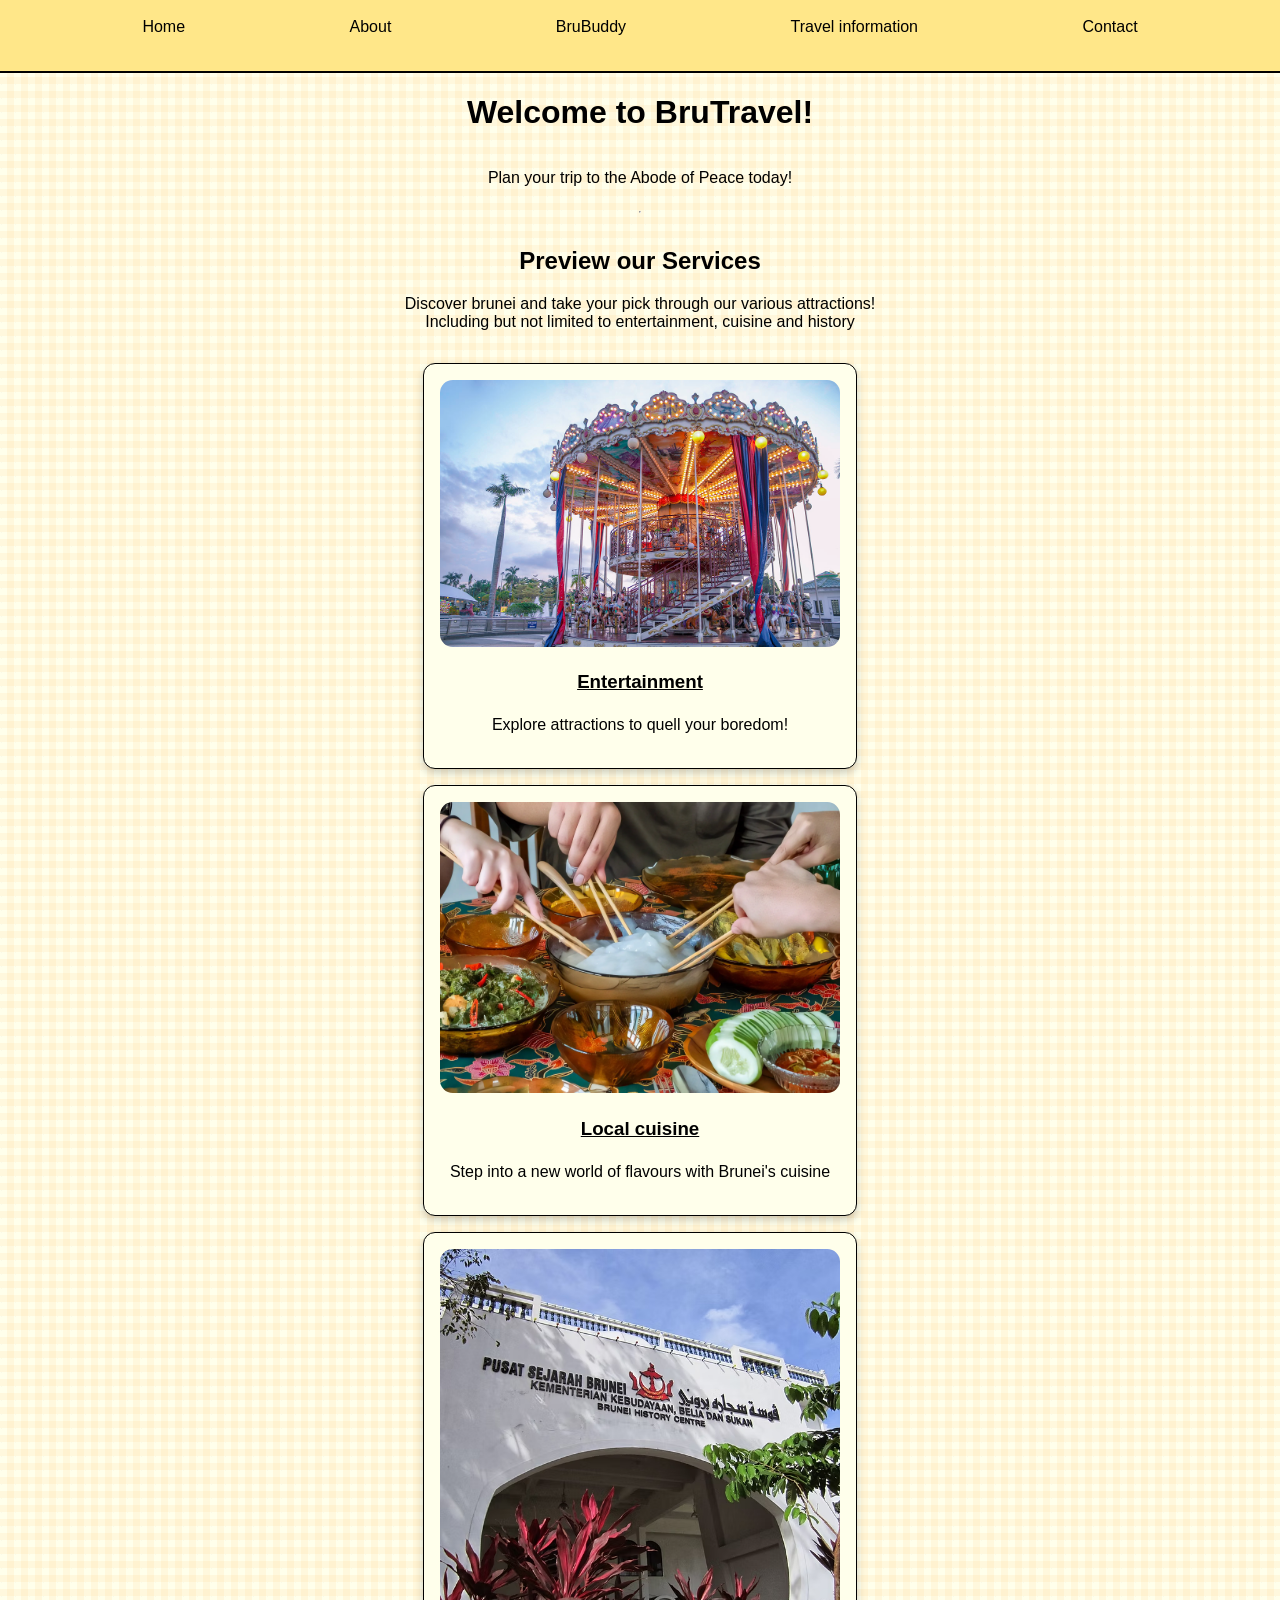
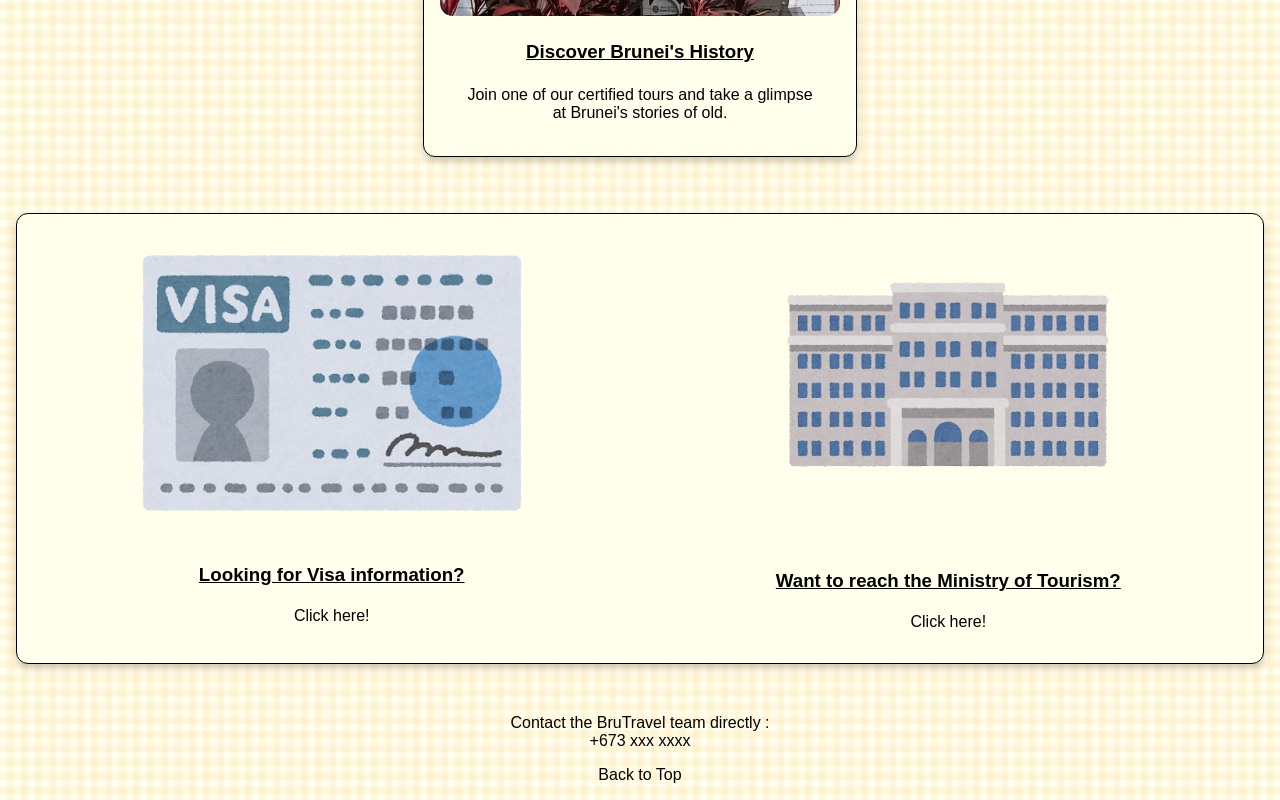
<file: index.html>
<!DOCTYPE html>
<html lang="en">
<head>
    <meta charset="UTF-8">
    <meta name="viewport" content="width=device-width, initial-scale=1.0">
    <link rel="stylesheet" href="styles.css">
    
    <link rel="icon" type="image/png" href="simpor.png" alt="Simpor icon" sizes="32x32">
    <title>Home</title>
</head>
<body>   
    <header>
        <div class="up"> 
            <nav>
                <ul>
                    <li><a href="index.html" id="Home">Home</a></li>
                    <li><a href="about.html" id="About">About</a></li>
                    <li><a href="brubud.html" id="BruBud">BruBuddy</a></li>
                    <li><a href="travinfo.html" id="Travinfo">Travel information</a></li>
                    <li><a href="contact.html" id="Contact">Contact</a></li>
                </ul>
            </nav>
        </div>
    </header>
<!--main = EVERYTHING-->
    <main>
        <h1>Welcome to BruTravel!</h1>
            <p>Plan your trip to the Abode of Peace today!</p>
                <hr>
        <section class="container">
            <!--3 images in column-->
            <h2>Preview our Services</h2>
            <p>Discover brunei and take your pick through our various attractions!
                <br>Including but not limited to entertainment, cuisine and history</p>
        <div class="L2R">
            <div class="grid3col">
                <div class="card">
                    <img src="Jerudong-Park.jpeg" alt="Jerudong Park">
                        <h3>Entertainment</h3>
                        <p>Explore attractions to quell your boredom!</p>
                </div>
                <div class="card">
                    <img src="food-ambuyat.webp" alt="Ambuyat, Brunei local cuisine">
                    <h3>Local cuisine</h3>
                    <p>Step into a new world of flavours with Brunei's cuisine</p>
                </div>
                <div class="card">
                    <img src="BnHistoryCentre-exterior.avif" alt="Brunei History Centre">
                    <h3>Discover Brunei's History</h3>
                    <p>Join one of our certified tours and take a glimpse <br> at Brunei's stories of old.</p>
                </div>
            </div>
        </div>
        </section>
    </main>
<br>
    <!--division for visa and mnistry link-->
    <section class="minitrav">
        <div class="minivisa">
            <img src="travel_passport_visa.png" alt="clip art of a travel visa">
            <h3>Looking for Visa information?</h3>
            <p><a href="https://www.mfa.gov.bn/Pages/Visa-Information.aspx">
                Click here!</a></p>
        </div>
        <div class="miniministry">
            <img src="building_ministry.png" alt="clip art of a ministry building">
            <h3>Want to reach the Ministry of Tourism?</h3>
            <p><a href="mailto:info@tourism.gov.bn">
                Click here!</a></p>
        </div>
    </section>

    <footer>
        <br>
        <p>Contact the BruTravel team directly :
            <br>
            +673 xxx xxxx</p>
        <p><a href="#top" id="backtotop">Back to Top</a></p>
    </footer>
    <script src="script.js"></script>
</body>
</html>
</file>
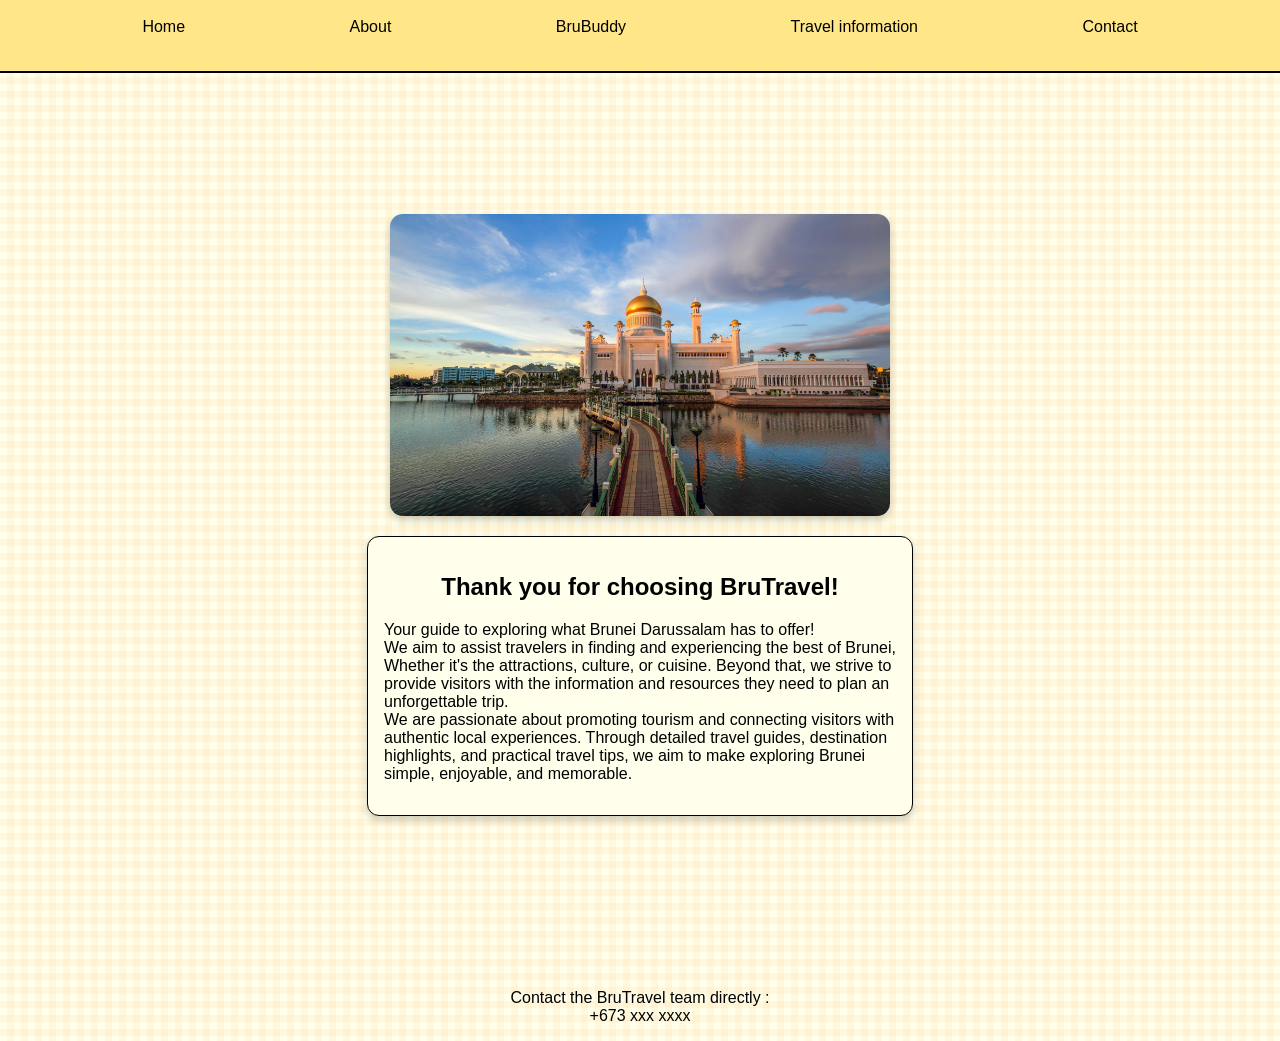
<file: about.html>
<!DOCTYPE html>
<html lang="en">
<head>
    <meta charset="UTF-8">
    <meta name="viewport" content="width=device-width, initial-scale=1.0">
    <link rel="stylesheet" href="styles.css">
    <link rel="icon" type="image/png" href="simpor.png" sizes="32x32">
    <title>About</title>
</head>
<body>
    <header>
        <div class="up">
            <nav>
                <ul>
                    <li><a href="index.html" id="Home">Home</a></li>
                    <li><a href="about.html" id="About">About</a></li>
                    <li><a href="brubud.html" id="BruBud">BruBuddy</a></li>
                    <li><a href="travinfo.html" id="Travinfo">Travel information</a></li>
                    <li><a href="contact.html" id="Contact">Contact</a></li>
                </ul>
            </nav>
        </div>
    </header>

<main>
    <div>
        <img class="soasimg" alt="Sultan Omar Ali Saifuddien Mosque, Bandar Seri Begawan" src="739d6d31-9486-4a32-9f67-ed9d92834383.jpg">
    </div>
<!--about box goes here-->
    <section class="aboutcard">
        <h2>Thank you for choosing BruTravel!</h2>
        <p>Your guide to exploring what Brunei Darussalam has to offer!
    <br>
        We aim to assist travelers in finding and experiencing the best of Brunei, Whether
        it's the attractions, culture, or cuisine. Beyond that, we strive to provide 
        visitors with the information and resources they need to plan an unforgettable trip.
    <br>            
       We are passionate about promoting tourism and connecting visitors with authentic 
        local experiences. Through detailed travel guides, destination highlights, and 
        practical travel tips, we aim to make exploring Brunei simple, enjoyable, and 
        memorable. 

        </p>
    </section>
</main>

    <footer>
        <p>Contact the BruTravel team directly :
            <br>
            +673 xxx xxxx
        </p>
    </footer>

<script src="script.js"></script>
</body>
</html>
</file>
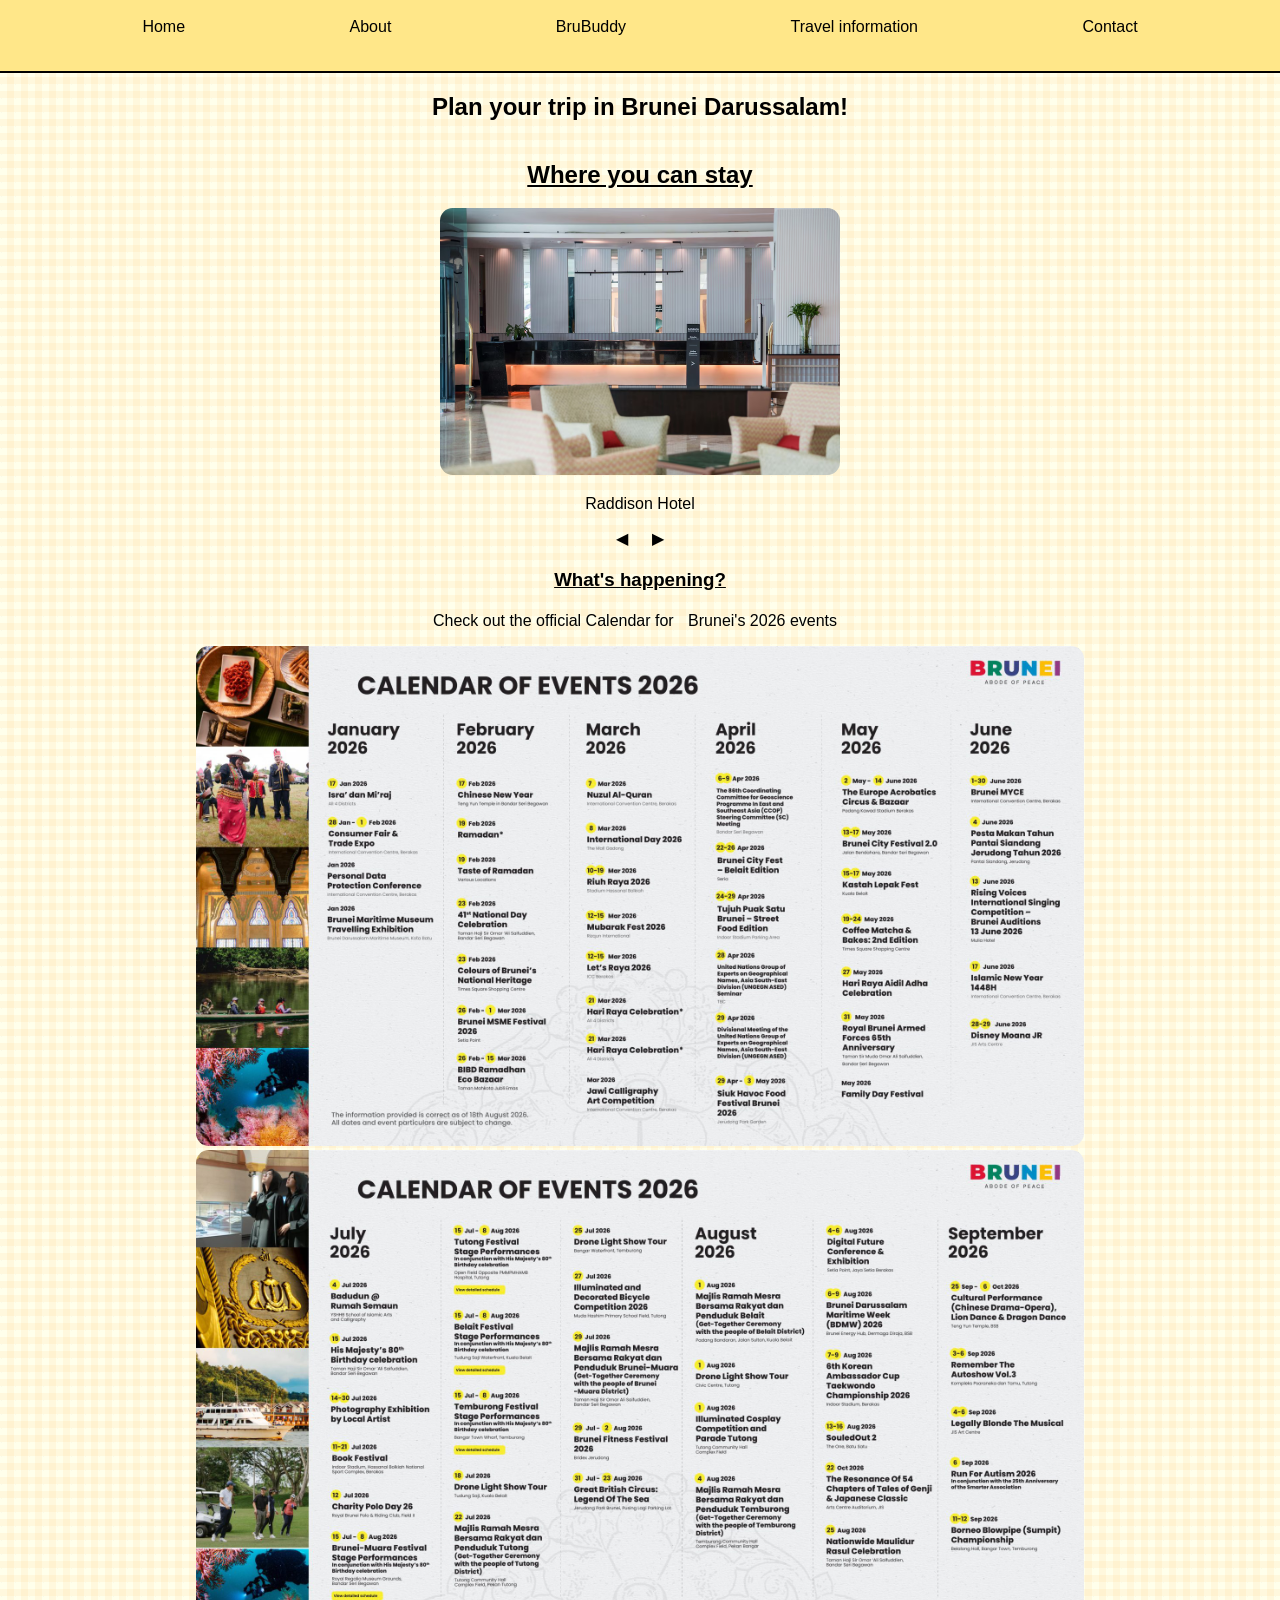
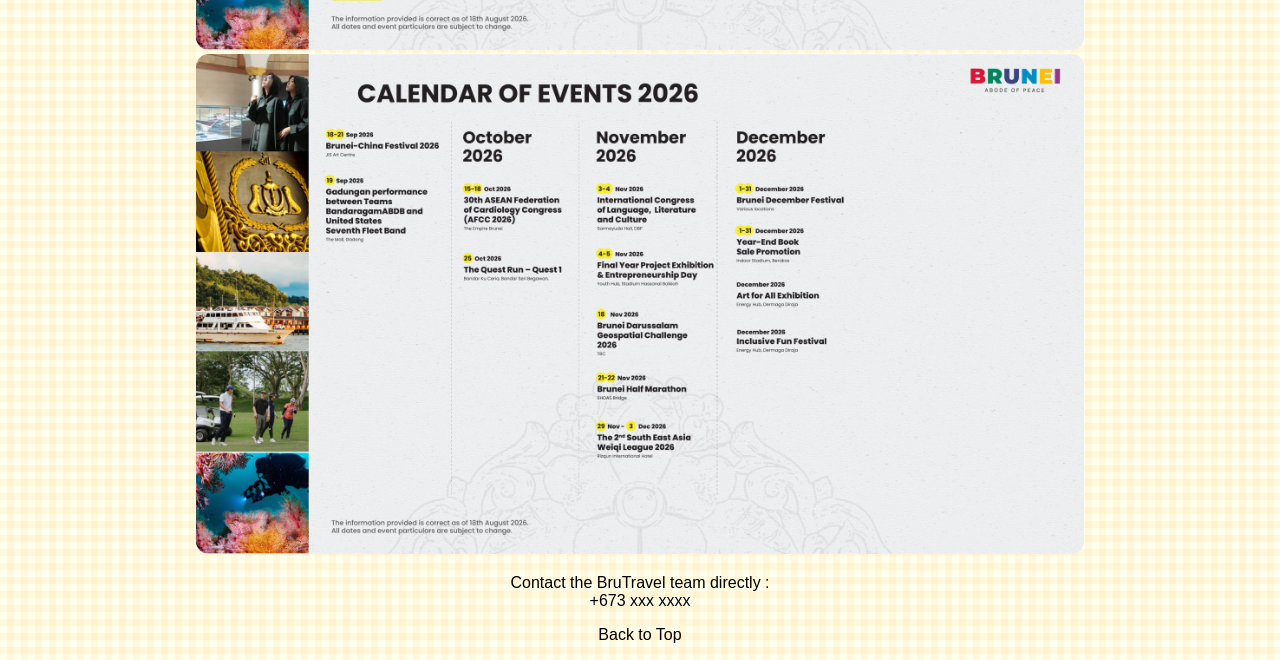
<file: brubud.html>
<!DOCTYPE html>
<html lang="en">
<head>
    <meta charset="UTF-8">
    <meta name="viewport" content="width=device-width, initial-scale=1.0">
    <link rel="stylesheet" href="styles.css">
    <link rel="icon" type="image/png" href="simpor.png" sizes="32x32">
    <title>BruBuddy!</title>
</head>
<body>
    <header>
        <div class="up">
            <nav>
                <ul>
                    <li><a href="index.html" id="Home">Home</a></li>
                    <li><a href="about.html" id="About">About</a></li>
                    <li><a href="brubud.html" id="BruBud">BruBuddy</a></li>
                    <li><a href="travinfo.html" id="Travinfo">Travel information</a></li>
                    <li><a href="contact.html" id="Contact">Contact</a></li>
                </ul>
            </nav>
        </div>
    </header>

<main>
    <h2>Plan your trip in Brunei Darussalam!</h2>
    
    <section class="accommodation"> 

        <h2>Where you can stay</h2>

            <div class="placecard">
                <img src="radissonlobby.avif" alt="Radisson Hotel Brunei lobby">
                <p><a href="https://www.radissonhotels.com/en-us/hotels/radisson-bandar-seri-begawan?facilitatorId=RHGSEM&cid=a%3Aps+b%3Aggl+c%3Aapac+i%3Adisplay+e%3Arhg+d%3Aseap+r%3Apmax+f%3Aen-US+g%3Aho+h%3ABNBWNDAR+v%3Acf&gad_source=5&gad_campaignid=23103863689&gclid=Cj0KCQiAtvXXBhC2ARIsAJc8SURtWWsxJBJg24aH9R3eHgc2IG070ufGie7PnWhMk2bJldgAwiN3_4kaAoJXEALw_wcB&gclsrc=aw.ds&gallery=open">
                Raddison Hotel</a></p> 
            </div>

            <div class="placecard">
                <img src="the-rizqun-international-hotel-08.webp" alt="A room in Rizqun International Hotel">
                <p><a href="https://arhbrunei.co/therizquninternationalhotel/"></a>
                    Rizqun International Hotel</a></p>
            </div>

            <div class="placecard">
                <img src="GARDEN-SENTRAL-HOTEL03-scaled.webp" 
                    alt="The living area of an apartment in Garden Sentral Hotel">
                <p>
                <a href="https://gardensentralhotel.com">
                    Garden Sentral Hotel</a></p>
            </div>

            <!--buttons for image carousel-->
            <a class="prevbtn" onclick="addPlaces(-1)">◀</a> 
            <a class="nextbtn" onclick="addPlaces(1)">▶</a>
    </section>

    <section class="activities">
        <h3>What's happening?</h3>
            <p>Check out the official Calendar for <a href="https://www.bruneitourism.com/events/">Brunei's 2026 events</a></p>
        <!--calendar img here-->
        <img src="CalendarofEvents_2026-18Aug-1-2048x1152.jpg" >
        <img src="CalendarofEvents_2026-18Aug-2-2048x1152.jpg">
        <img src="CalendarofEvents_2026-18Aug-3-2048x1152.jpg">
    </section>
</main>

    <footer>
        <p>Contact the BruTravel team directly :
            <br>
            +673 xxx xxxx</p>
        <p><a href="#top" id="backtotop">Back to Top</a></p>
    </footer>

<script src="script.js"></script>
</body>
</html>
</file>
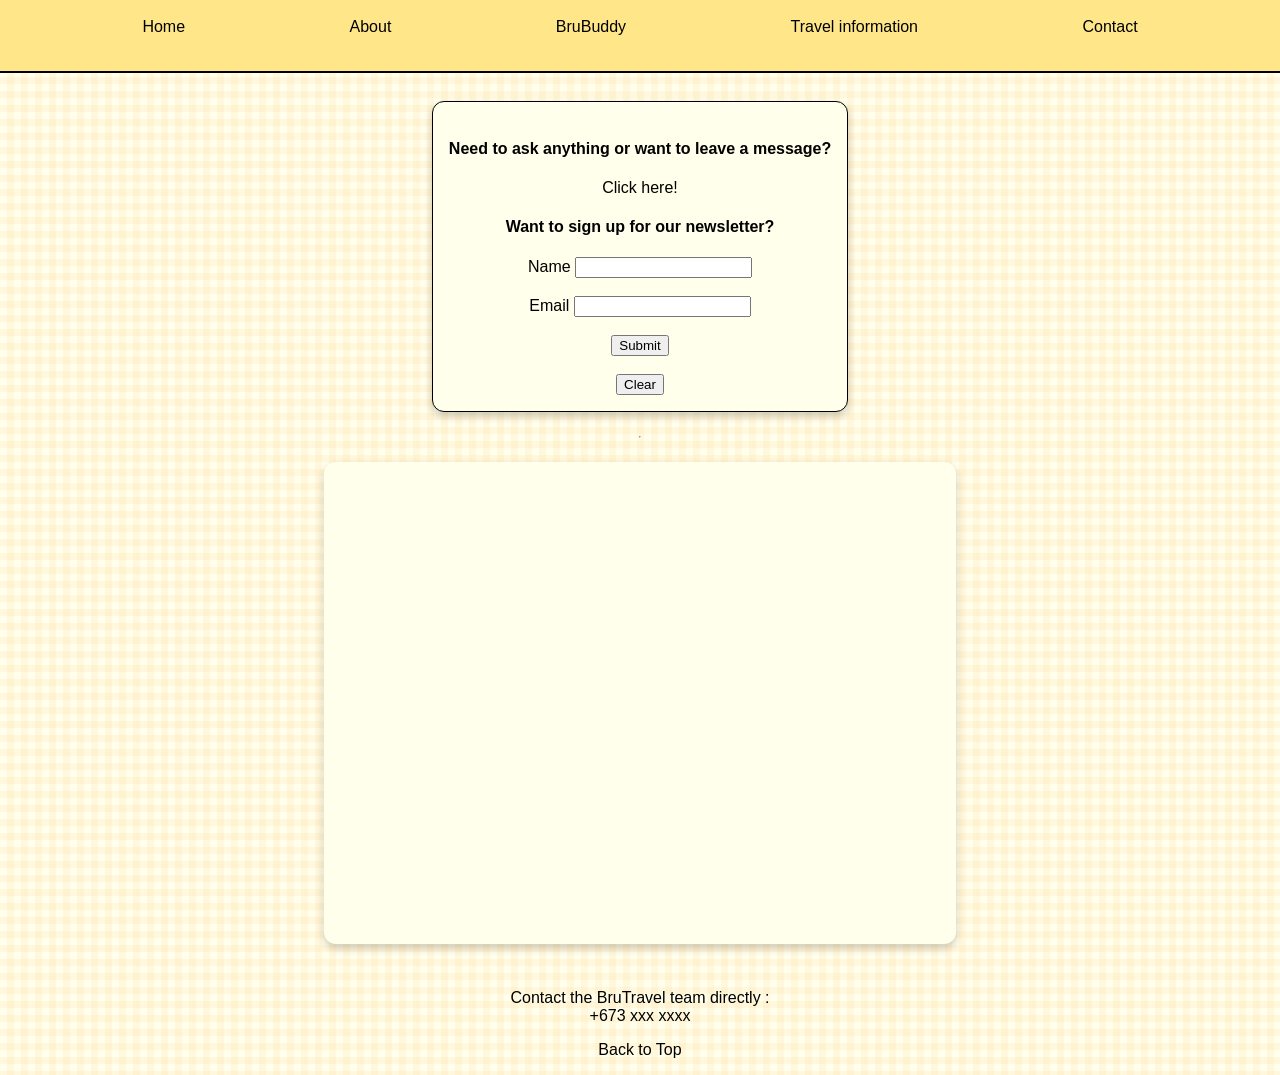
<file: contact.html>
<!DOCTYPE html>
<html lang="en">
<head>
    <meta charset="UTF-8">
    <meta name="viewport" content="width=device-width, initial-scale=1.0">
    <link rel="stylesheet" href="styles.css">
    <link rel="icon" type="image/png" href="simpor.png" sizes="32x32">
    <title>Contact</title>
</head>
<body>
    <header>
        <div class="up">
            <nav>
                <ul>
                    <li><a href="index.html" id="Home">Home</a></li>
                    <li><a href="about.html" id="About">About</a></li>
                    <li><a href="brubud.html" id="BruBud">BruBuddy</a></li>
                    <li><a href="travinfo.html" id="Travinfo">Travel information</a></li>
                    <li><a href="contact.html" id="Contact">Contact</a></li>
                </ul>
            </nav>
        </div>
    </header>


    <main>
        <div class="form">
            <h4>Need to ask anything or want to leave a message?</h4>
            <a href="mailto:akmaldeday@gmail.com">Click here!</a>
<br>
            <h4>Want to sign up for our newsletter?</h4>
                <form action="/submit feedback" name="newsletter" onsubmit="return formValidation()" method="post">
                    <label for="Name">Name</label>
                    <input type="txt" id="Name" name="Name">
<br><br>
                    <label for="email">Email</label>
                    <input type="txt" id="email" name="Email">
<br><br>
                    <input type="Submit" value="Submit">
<br><br>
                    <input type="reset" value="Clear">
                </form>
        </div>
<hr>
<!--google maps embed-->
<iframe src="https://www.google.com/maps/embed?pb=!1m18!1m12!1m3!1d2467.442219302829!2d114.98448784322677!3d4.917795412274638!2m3!1f0!2f0!3f0!3m2!1i1024!2i768!4f13.1!3m3!1m2!1s0x3222f52ace9065c3%3A0xdc6a877400288ced!2sVanilla%20Canopy%20Co!5e0!3m2!1sen!2sbn!4v1794720365717!5m2!1sen!2sbn" 
        width="600" height="450" style="border:0;" allowfullscreen="" loading="lazy" 
        class="map" referrerpolicy="strict-origin-when-cross-origin"></iframe>


    </main>

    <footer>
        <p>Contact the BruTravel team directly :
            <br>
            +673 xxx xxxx</p>
        <p><a href="#top" id="backtotop">Back to Top</a></p>
    </footer>

<script src="script.js"></script>
</body>
</html>
</file>
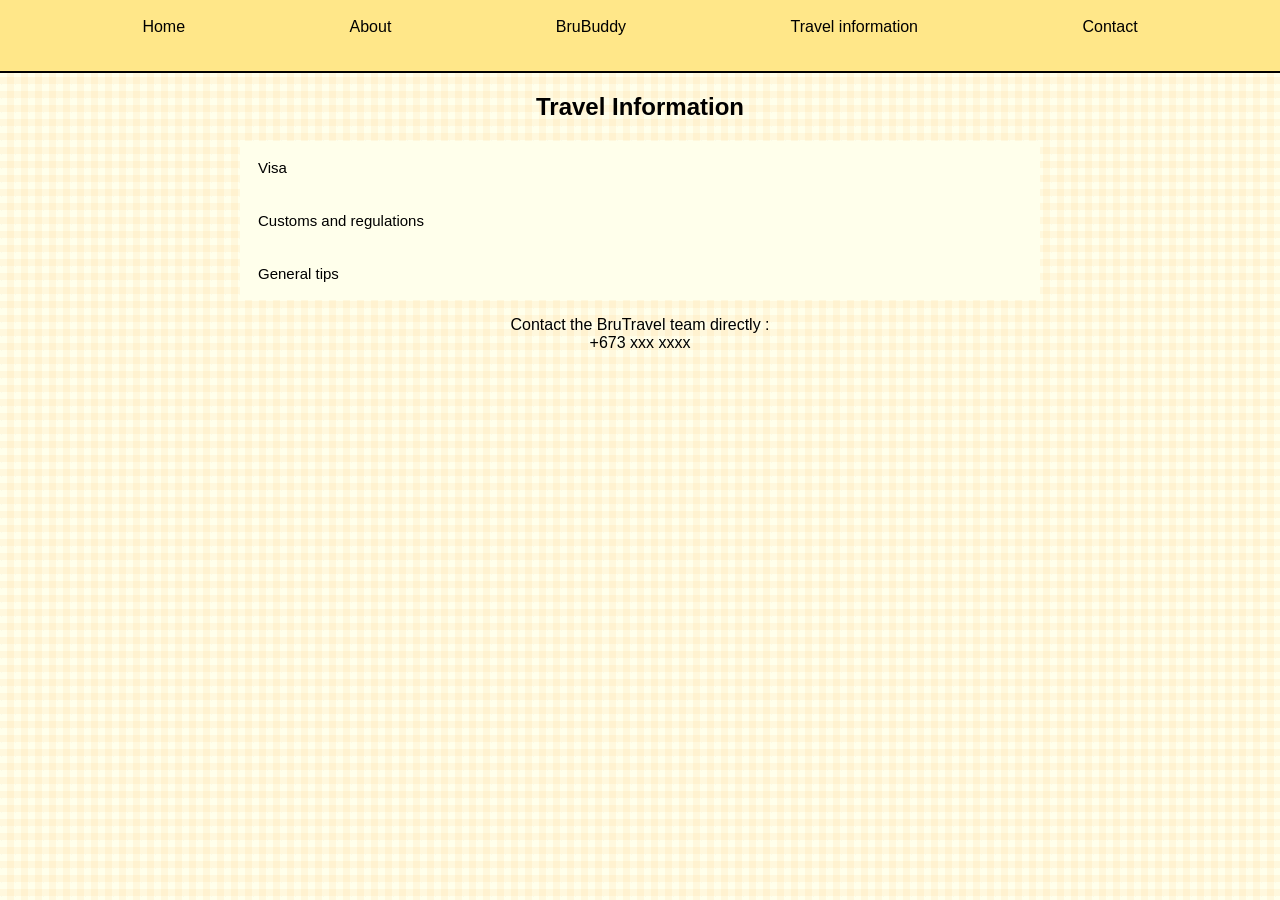
<file: travinfo.html>
<!DOCTYPE html>
<html lang="en">
<head>
    <meta charset="UTF-8">
    <meta name="viewport" content="width=device-width, initial-scale=1.0">
    <link rel="stylesheet" href="styles.css">
    
    <link rel="icon" type="image/png" href="simpor.png" sizes="32x32">
    <title>Travel Information</title>
</head>
<body>

    <header>
        <div class="up">
            <nav>
                <ul>
                    <li><a href="index.html" id="Home">Home</a></li>
                    <li><a href="about.html" id="About">About</a></li>
                    <li><a href="brubud.html" id="BruBud">BruBuddy</a></li>
                    <li><a href="travinfo.html" id="Travinfo">Travel information</a></li>
                    <li><a href="contact.html" id="Contact">Contact</a></li>
                </ul>
            </nav>
        </div>
    </header>

<h2>Travel Information</h2>

    <!-- 3 sectoion drawer-->
    <!--visa-->
<div class="travel-info-box">
    <button class="drawer">Visa</button>
        <div class="infobox">
          <p>Worried about visas? Don't worry, check
            <a href="https://www.mfa.gov.bn/Pages/Visa-Information.aspx">this</a>
        website to see if you need a visa,<br> and you also find the visa
        fee and processing period. 
        <br><br>
        Prior to entering or leaving Brunei, visitors must fill out an E-arrival card, 
        linked <a href="https://www.imm.gov.bn/">here</a>.
</p>
        </div>
    <!--customs-->
<button class="drawer">Customs and regulations</button> 
    <div class="infobox">
        <p>Be sure to keep the customs and regulations in mind when visiting.<br>
            Including but not limited to alcohol limitations, goods declarations,<br>
            as well as etiquette when visiting historical or cultural sites
        </p>
    </div>

    <!--weather-->
<button class="drawer">General tips</button> 
    <div class="infobox">  
      <p>The weather in Brunei is best described as a constant summer,<br>
        with heavier rain during the Northeast Monsoon seasons.<br>
        Be sure to pack the appropriate clothes and items accordingly. <br>

      </p>
    </div>
</div>


    <footer>
        <p>Contact the BruTravel team directly :
            <br>
            +673 xxx xxxx</p>
       
    </footer>

<script src="script.js"></script>
</body>
</html>
</file>
<file: styles.css>
:root{
    --crem: #f4dbda;
    --txt: #000;
    --main: #ffe789; 
    --mute: #d1d1cd;
    --main2: #FFFFEB;
    --contrast: #8578ff;
   
    background-image: url("ginghamyellow.png");
    background-repeat: repeat;
}

html{
    font-family: Arial, Helvetica, sans-serif;
}

body{
    margin: 0;
    color: var(--txt);
    /*background: white;*/
    align-items: center;
    justify-content: center;
    text-align: center;
}

main{
    display: flex;
    flex-direction: column;
    align-items: center;
    justify-content: center;
    min-height: 100vh;
    margin: 0;
    color: var(--txt);
}

img{
    width: 400px;
    height:auto;
    border-radius: .8rem;
}

.soasimg {
    height: auto;
    width: 500px;
    box-shadow: 0 4px 8px 0 rgba(0, 0, 0, 0.2);
}

.container{
    padding: .4rem .6rem;
    border-radius:.2rem; 
    text-decoration: none;
    max-width: 1200px;
    text-align: center;
    justify-content: center;

}

.L2R{
    display: inline-block;
}

header{
    background: var(--main);
    border-bottom: 2px solid black;
}

header .up{
    align-items:center; 
    padding:.75rem 0;
    display: flex;
    justify-content: center;
}

nav ul{
    list-style:none;  
    
    padding:0; 
    margin:0 0 1rem 0}

nav ul li{
    display: inline;
}

nav a{
    display:inline-block; 
    padding:.4rem 5rem; 
    justify-content: center;
    color: var(--txt);
    text-decoration: none;
    transition: 0.3s;
}

nav a:hover{
    background: var(--txt);
    color: var(--main);
    border-radius:.25rem;
}


.card, .form, .map{
    background: var(--main2);
    border:1px solid var(--txt); 
    border-radius:.75rem; 
    margin:1rem;
    padding:1rem; 
    box-shadow: 0 4px 8px 0 rgba(0, 0, 0, 0.2);
}

.card p, h3{
    padding: 2px;
}

.aboutcard{
    text-align: center;
    background-color: var(--main2);
    border:1px solid var(--txt); 
    border-radius:.75rem; 
    max-width: 40%;
    margin:1rem;
    padding:1rem; 
    box-shadow: 0 4px 8px 0 rgba(0, 0, 0, 0.2);
}

.aboutcard p{
    text-align: left;
}

.minitrav{
    justify-content: center;
    text-align: center;
    display: grid;
    gap: 1.2em;
    grid-template-columns: minmax(40%, 1fr) minmax(40%, 1fr);
    background: var(--main2);
    border:1px solid var(--txt); 
    border-radius:.75rem; 
    margin:1rem;
    padding:1rem; 
    box-shadow: 0 4px 8px 0 rgba(0, 0, 0, 0.2);
}


.drawer {
  background-color: var(--main2);
  color: var(--txt);
  cursor: pointer;
  padding: 18px;
  width: 800px;
  border: none;
  text-align: left;
  outline: none;
  font-size: 15px;
  transition: 0.4s;
}

.active, .drawer:hover {
  background-color: var(--mute); 
}

.infobox {
  padding: 0 18px;
  display: none;
  margin-left: 346px;
  max-width: 763.5px;
  background-color: white;
  overflow: hidden;
  text-align: left;
}

a{
    padding: 10px;
    text-decoration: none;
    color: #000;
}

a:hover{
    text-decoration: none;
    background-color: black;
    color: var(--main);
    border-radius: .5rem;
}

.prevbtn, .nextbtn{
    cursor: pointer;
    transition: 0.6s ease;
    user-select: none;
}

.placecard img{
    width: 400px;
    height: auto;
    
}

.quickdot{
    text-align: center;
}

.accommodation h2, h3{
    text-decoration: underline;
}

.activities img{
    height: 500px;
    width: auto;
}

/* =phone size= */
@media screen and (max-width: 600px){
    header{
    background: var(--main);
    border-bottom: 2px solid black;
}
    

    .up{
    align-items:center; 
    padding:.75rem 0;
    display: flex;
    justify-content: center;
    overflow:hidden;
}

    img {
        width:280px;
        height:auto;
        border-radius: .8rem;
    }

    .activities img{
        width: 380px;
        height: auto;
    }

    .soasimg{
        margin: 10px;
        width: 350px;
        height: auto;

    }

    .aboutcard{
        max-width: 70%;
        font-size: 20px;
    }

    .minitrav{
        display: block;

    }

    .infobox{
        margin-left: 0;
    }

    iframe{
        width: 350px;
        height: 350px;
        border: 0;
    }
}
</file>
